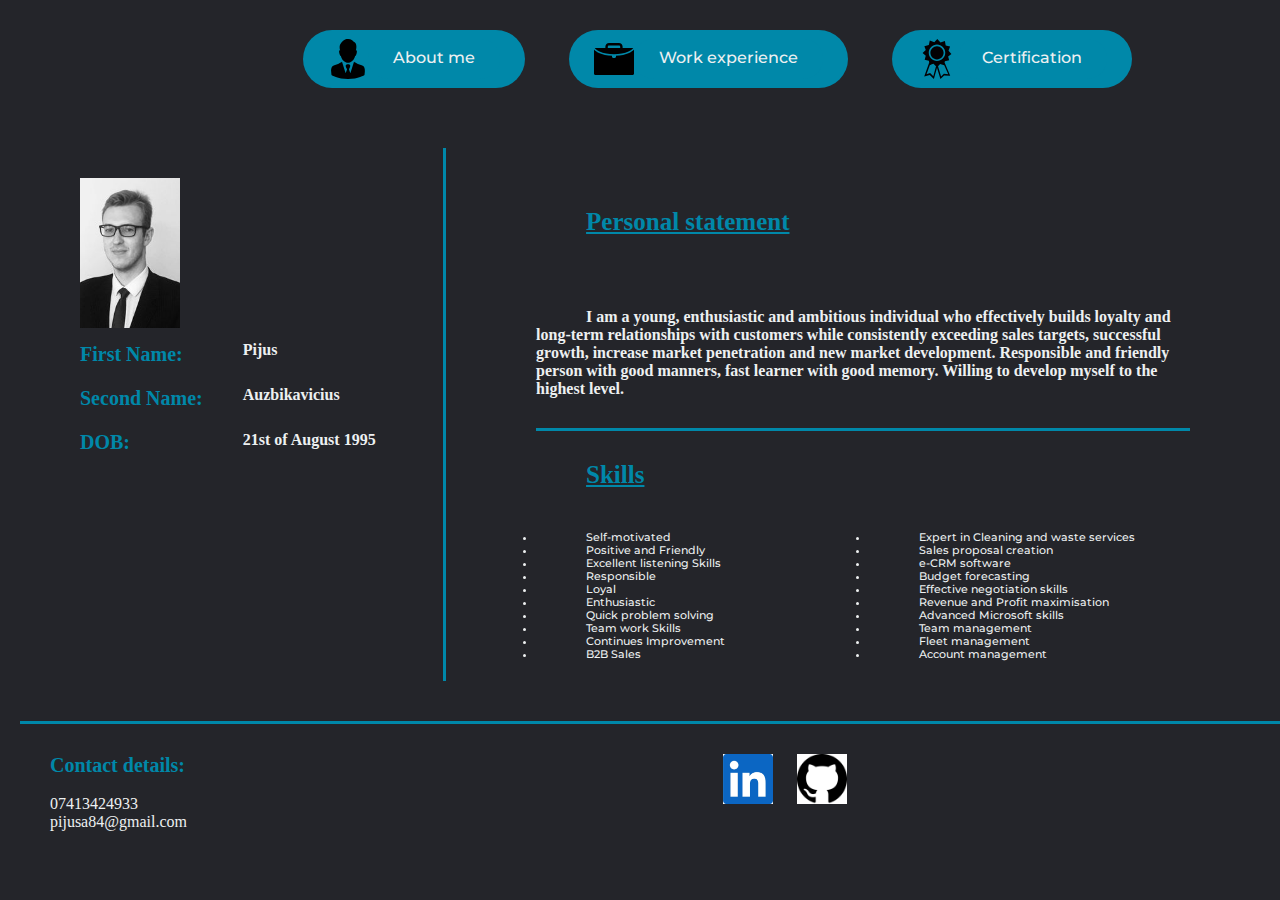
<file: index.html>
<!DOCTYPE html>
<html lang="en">
<head>
    <meta charset="UTF-8">
    <meta http-equiv="X-UA-Compatible" content="IE=edge">
    <meta name="viewport" content="width=device-width, initial-scale=1.0">
    <title>About me</title>
    <link rel="stylesheet" href="./styles.css">
</head>
<body>
    <div class="container">
        <Header>
            <nav>
                <ul class="nav_links">
                    <li >
                        <a class="button" href="./pages/about me.html"><img class="icons" src="./icons/about me.svg" alt="About me"><span>About me</span></a> 
                    </li>
                    <li>
                         <a class="button" href="./pages/work experience.html"><img class="icons" src="./icons/work experience.svg" alt="Wrok experience"><span>Work experience</span></a>
                    </li>
                    <li>
                        <a class="button" href="./pages/certification.html"><img class="icons" src="./icons/awards.svg" alt="awards"><span>Certification</span></a>
                    </li>
                </ul>
            </nav>
        </Header>
        <div class="row">
            <div class="column1">
                <div class="row">
                    <div class="columon_one_info">
                        <img src="./images/Pijus.jpg" alt="me">
                        <h2>
                        First Name: <br>
                        Second Name: <br>
                        DOB:
                        </h2>
                    </div>
                    <div class="column_one_details">
                        <h4>
                        Pijus <br>
                        Auzbikavicius <br>
                        21st of August 1995
                        </h4>
                    </div>
                </div>
            </div>
            <div class="column2">
                <b>
                <h1 class="personal">Personal statement</h1>
                <p class="statement">
                I am a young, enthusiastic and ambitious individual who effectively builds loyalty and long-term
                relationships with customers while consistently exceeding sales targets, successful growth, increase
                market penetration and new market development. Responsible and friendly person with good
                manners, fast learner with good memory. Willing to develop myself to the highest level.
                </p>
                <h1 class="skills"> Skills</h1>
                <ul class="skills_list">
                    <li>Self-motivated </li>
                    <li>Positive and Friendly</li> 
                    <li>Excellent listening Skills</li>
                    <li> Responsible</li>
                    <li>Loyal</li>
                    <li>Enthusiastic</li>
                    <li>Quick problem solving</li>
                    <li>Team work Skills</li>
                    <li>Continues Improvement</li>
                    <li>B2B Sales</li>
                    <li>Expert in Cleaning and waste services</li>
                    <li>Sales proposal creation</li>
                    <li>e-CRM software</li>
                    <li>Budget forecasting</li>
                    <li>Effective negotiation skills</li>
                    <li>Revenue and Profit maximisation</li>
                    <li>Advanced Microsoft skills</li>
                    <li>Team management</li>
                    <li>Fleet management</li>
                    <li>Account management</li>
                </ul>
                </b>
            </div>
        </div>
        <footer>
            <div class="footer_left">
                <a class="linkedin" href="https://www.linkedin.com/in/pijus-auzbikavicius-69ba94128/" target="_blank"><img class="linkedin" src="./images/linkedin.jpg" alt="linkedin"></a>
                <a class="github" href= "https://github.com/auzikas" target="_blank"><img class="github"src="./icons/github.png" alt="github"></a>
            </div>
            <div class="footer_right">
                <h6>
                    Contact details:
                </h6> <br>
                07413424933 <br>
                pijusa84@gmail.com
            </div>
        </footer>
    </div>
</body>
</html>
</file>
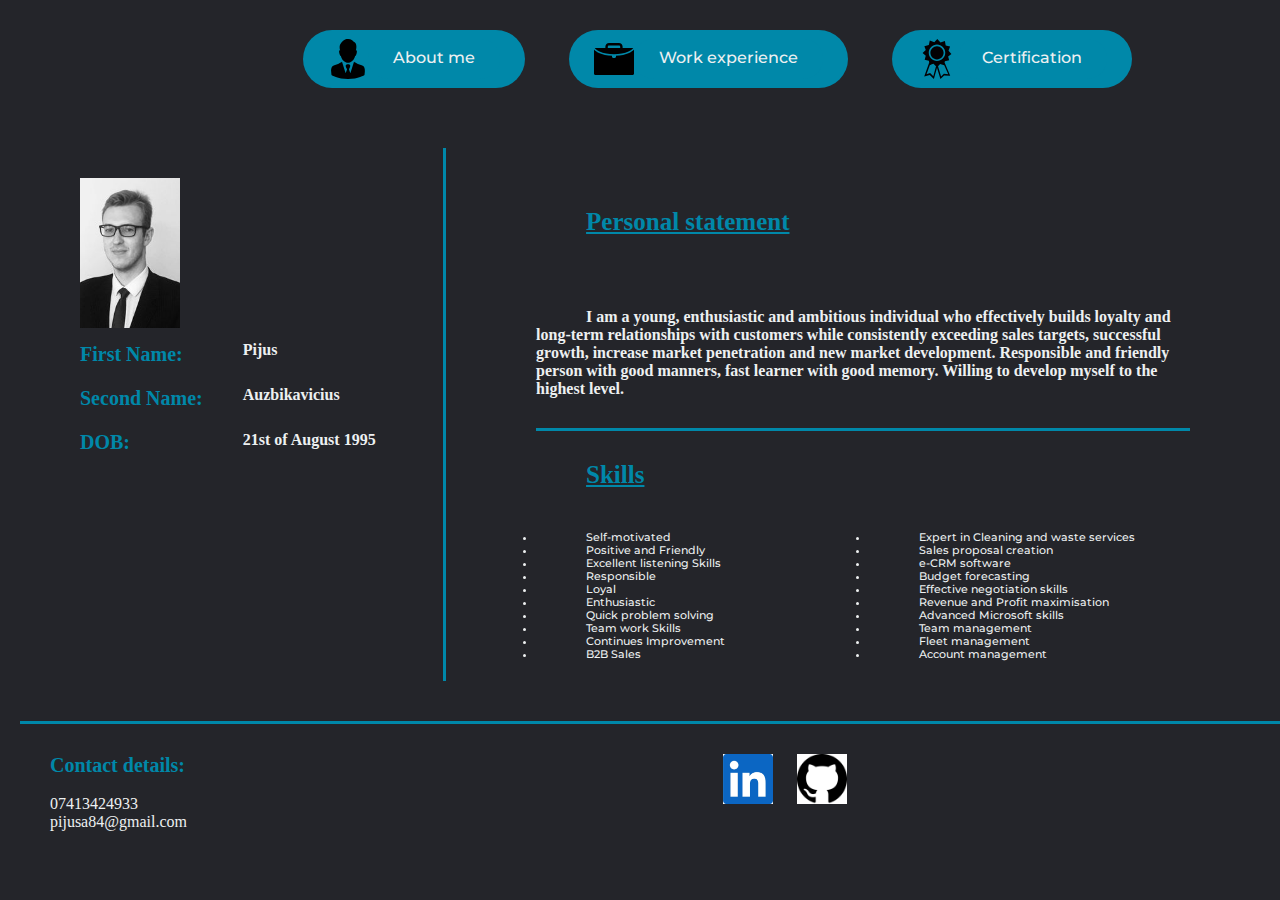
<file: pages/about me.html>
<!DOCTYPE html>
<html lang="en">
<head>
    <meta charset="UTF-8">
    <meta http-equiv="X-UA-Compatible" content="IE=edge">
    <meta name="viewport" content="width=device-width, initial-scale=1.0">
    <title>About me</title>
    <link rel="stylesheet" href="../styles_about_me.css">
</head>
<body>
    <div class="container">
        <Header>
            <nav>
                <ul class="nav_links">
                    <li >
                        <a class="button" href="./about me.html"><img class="icons" src="../icons/about me.svg" alt="About me"><span>About me</span></a> 
                    </li>
                    <li>
                         <a class="button" href="./work experience.html"><img class="icons" src="../icons/work experience.svg" alt="Wrok experience"><span>Work experience</span></a>
                    </li>
                    <li>
                        <a class="button" href="./certification.html"><img class="icons" src="../icons/awards.svg" alt="awards"><span>Certification</span></a>
                    </li>
                </ul>
            </nav>
        </Header>
        <div class="row">
            <div class="column1">
                <div class="row">
                    <div class="columon_one_info">
                        <img src="../images/Pijus.jpg" alt="me">
                        <h2>
                        First Name: <br>
                        Second Name: <br>
                        DOB:
                        </h2>
                    </div>
                    <div class="column_one_details">
                        <h4>
                        Pijus <br>
                        Auzbikavicius <br>
                        21st of August 1995
                        </h4>
                    </div>
                </div>
            </div>
            <div class="column2">
                <b>
                <h1 class="personal">Personal statement</h1>
                <p class="statement">
                I am a young, enthusiastic and ambitious individual who effectively builds loyalty and long-term
                relationships with customers while consistently exceeding sales targets, successful growth, increase
                market penetration and new market development. Responsible and friendly person with good
                manners, fast learner with good memory. Willing to develop myself to the highest level.
                </p>
                <h1 class="skills"> Skills</h1>
                <ul class="skills_list">
                    <li>Self-motivated </li>
                    <li>Positive and Friendly</li> 
                    <li>Excellent listening Skills</li>
                    <li> Responsible</li>
                    <li>Loyal</li>
                    <li>Enthusiastic</li>
                    <li>Quick problem solving</li>
                    <li>Team work Skills</li>
                    <li>Continues Improvement</li>
                    <li>B2B Sales</li>
                    <li>Expert in Cleaning and waste services</li>
                    <li>Sales proposal creation</li>
                    <li>e-CRM software</li>
                    <li>Budget forecasting</li>
                    <li>Effective negotiation skills</li>
                    <li>Revenue and Profit maximisation</li>
                    <li>Advanced Microsoft skills</li>
                    <li>Team management</li>
                    <li>Fleet management</li>
                    <li>Account management</li>
                </ul>
                </b>
            </div>
        </div>
        <footer>
            <div class="footer_left">
                <a class="linkedin" href="https://www.linkedin.com/in/pijus-auzbikavicius-69ba94128/" target="_blank"><img class="linkedin" src="../images/linkedin.jpg" alt="linkedin"></a>
                <a class="github" href= "https://github.com/auzikas" target="_blank"><img class="github"src="../icons/github.png" alt="github"></a>
            </div>
            <div class="footer_right">
                <h6>
                    Contact details:
                </h6> <br>
                07413424933 <br>
                pijusa84@gmail.com
            </div>
        </footer>
    </div>
</body>
</html>
</file>
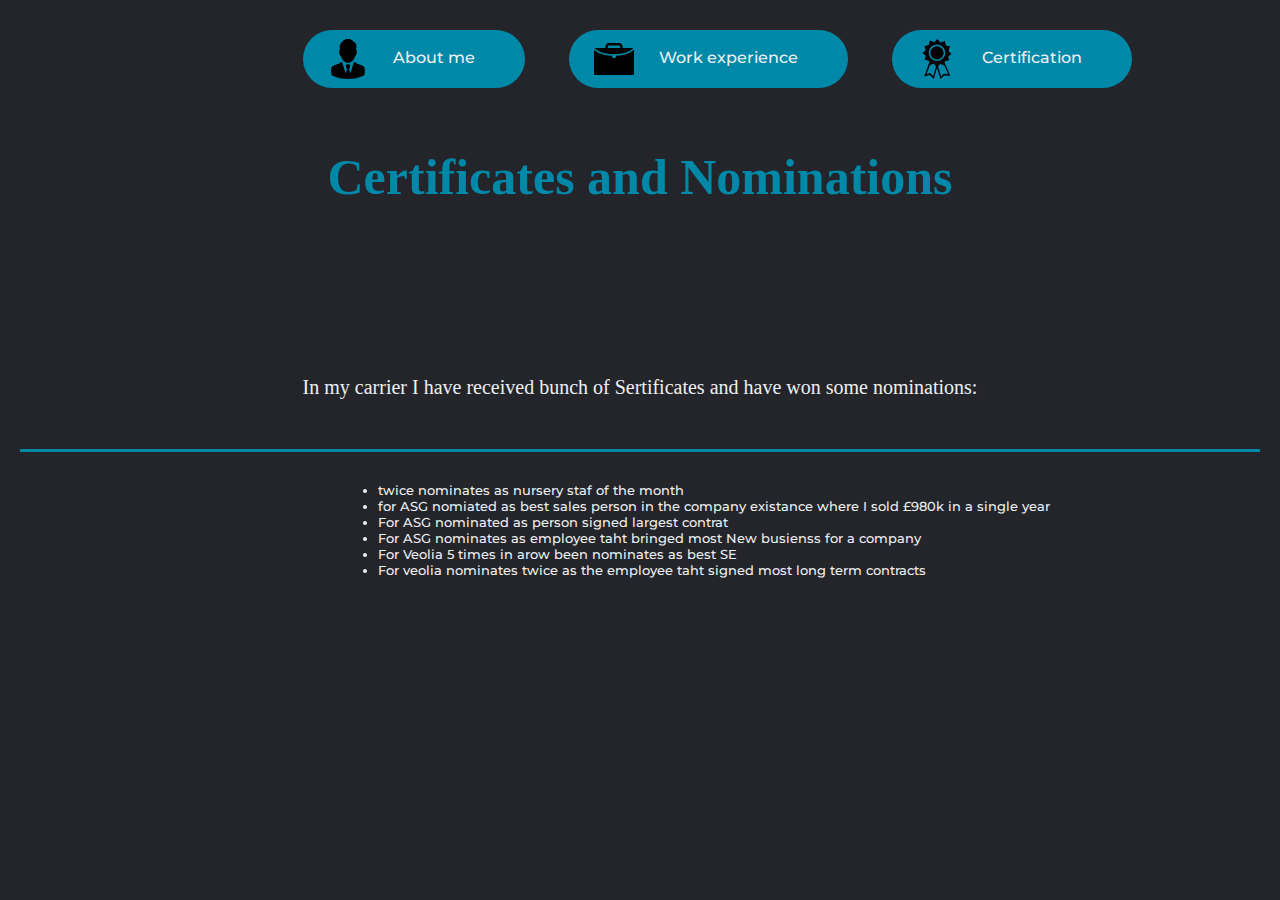
<file: pages/certification.html>
<!DOCTYPE html>
<html lang="en">
<head>
    <meta charset="UTF-8">
    <meta http-equiv="X-UA-Compatible" content="IE=edge">
    <meta name="viewport" content="width=device-width, initial-scale=1.0">
    <title>Document</title>
    <link rel="stylesheet" href="../Certification.css">
</head>
<body>
    <Header>
        <nav>
            <ul class="nav_links">
                <li >
                    <a class="button" href="./about me.html"><img class="icons" src="../icons/about me.svg" alt="About me"><span>About me</span></a> 
                </li>
                <li>
                     <a class="button" href="./work experience.html"><img class="icons" src="../icons/work experience.svg" alt="Wrok experience"><span>Work experience</span></a>
                </li>
                <li>
                    <a class="button" href="./certification.html"><img class="icons" src="../icons/awards.svg" alt="awards"><span>Certification</span></a>
                </li>
            </ul>
        </nav>
    </Header>
    <h1 class="Certificates">Certificates and Nominations</h1>
    <div class="explain">
        In my carrier I have received bunch of Sertificates and have won some nominations:
    </div>
    <ul class="list">
        <li>twice nominates as nursery staf of the month</li>
        <li>for ASG nomiated as best sales person in the company existance where I sold £980k in a single year</li>
        <li>For ASG nominated as person signed largest contrat</li>
        <li>For ASG nominates as employee taht bringed most New busienss for a company</li>
        <li>For Veolia 5 times in arow been nominates as best SE</li>
        <li>For veolia nominates twice as the employee taht signed most long term contracts</li>
    </ul>
</body>
</html>
</file>
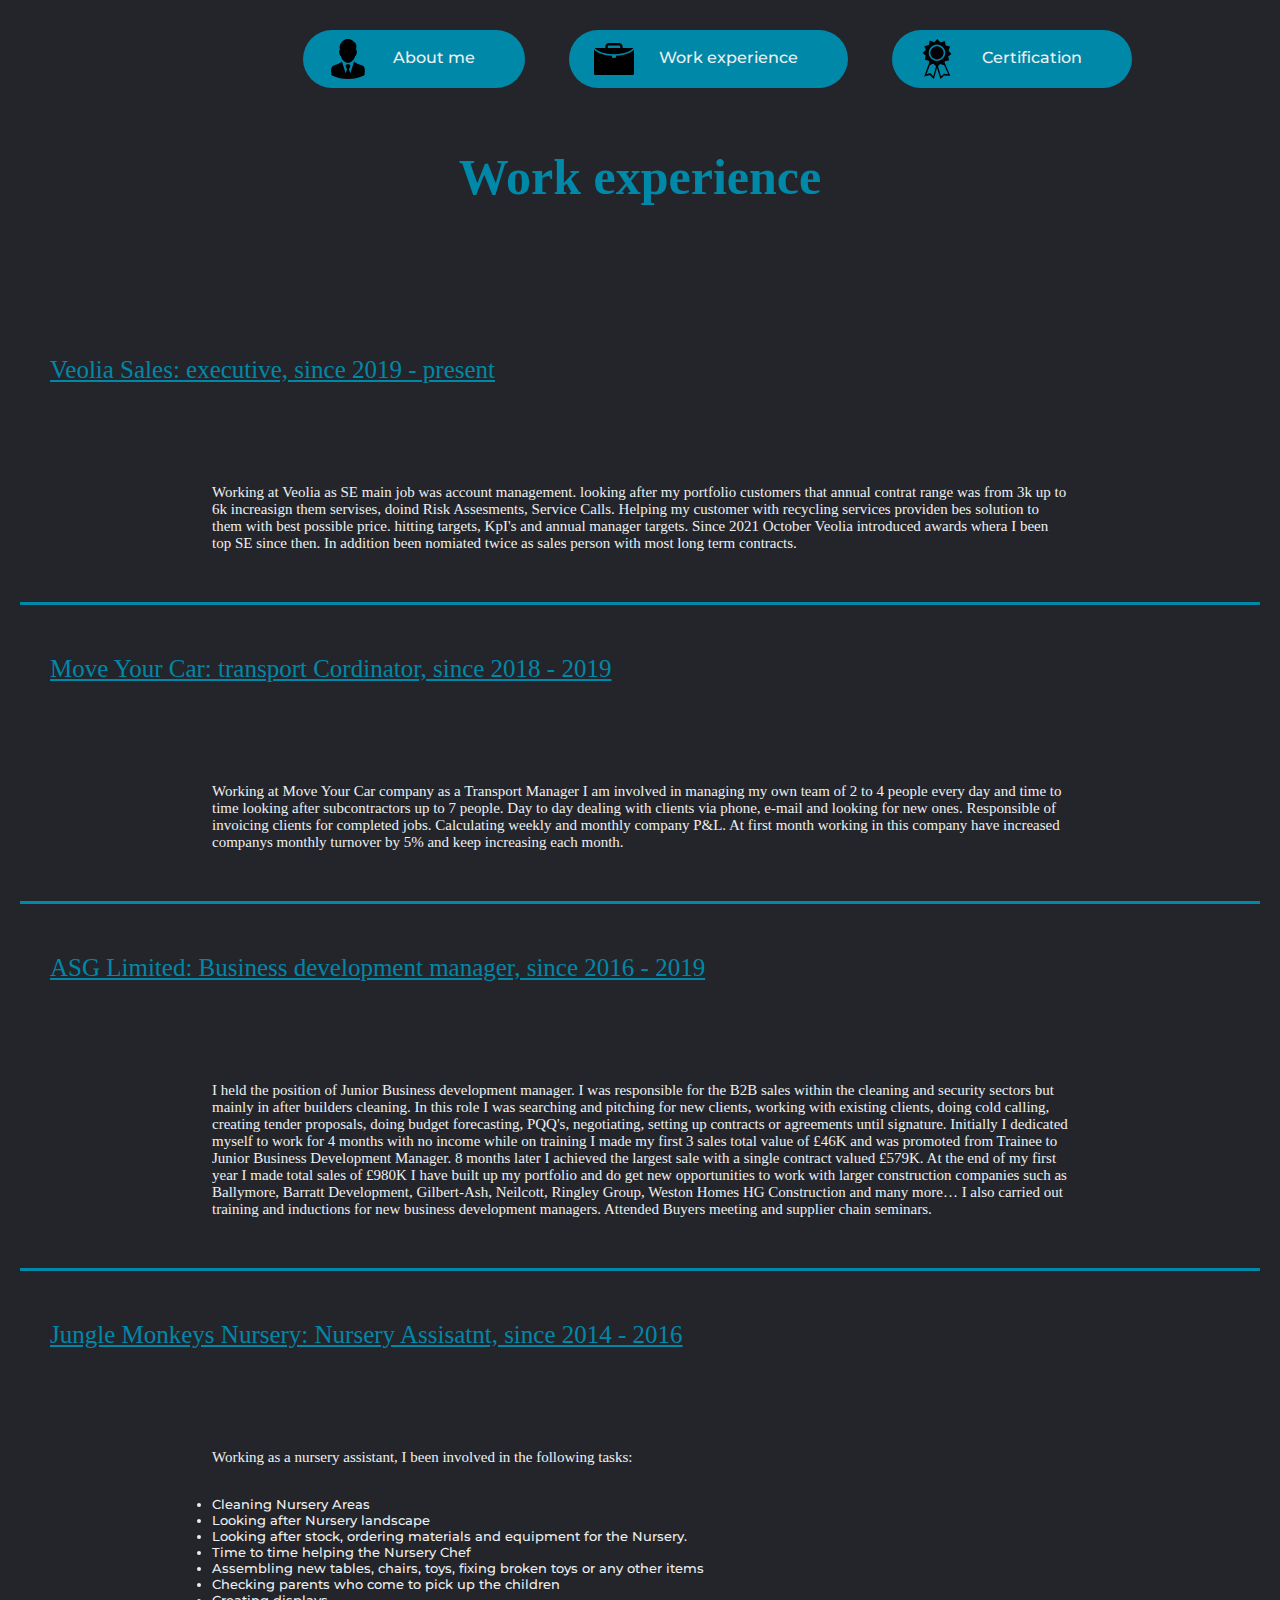
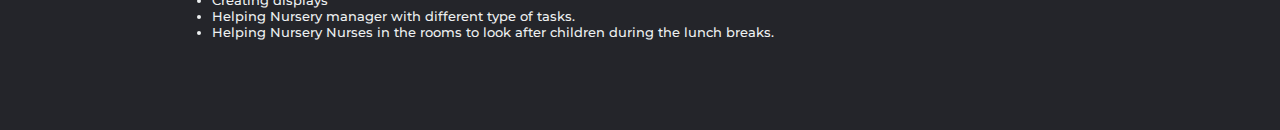
<file: pages/work experience.html>
<!DOCTYPE html>
<html lang="en">
<head>
    <meta charset="UTF-8">
    <meta http-equiv="X-UA-Compatible" content="IE=edge">
    <meta name="viewport" content="width=device-width, initial-scale=1.0">
    <title>Document</title>
    <link rel="stylesheet" href="../styles_work_experience.css">
</head>
<body>
    <Header>
        <nav>
            <ul class="nav_links">
                <li >
                    <a class="button" href="./about me.html"><img class="icons" src="../icons/about me.svg" alt="About me"><span>About me</span></a> 
                </li>
                <li>
                     <a class="button" href="./work experience.html"><img class="icons" src="../icons/work experience.svg" alt="Wrok experience"><span>Work experience</span></a>
                </li>
                <li>
                    <a class="button" href="./certification.html"><img class="icons" src="../icons/awards.svg" alt="awards"><span>Certification</span></a>
                </li>
            </ul>
        </nav>
    </Header>
    <h1 class="Work_experience"> Work experience</h1>
    <div class="jobs">
        Veolia Sales: executive, since 2019 - present
    </div>
    <p class="text"> Working at Veolia as SE main job was account management.
        looking after my portfolio customers that annual contrat range was from 3k up to 6k increasign them servises, doind Risk Assesments, Service Calls.
        Helping my customer with recycling services providen bes solution to them with best possible price.
        hitting targets, KpI's and annual manager targets. Since 2021 October Veolia introduced awards whera I been top SE since then. In addition been nomiated twice as sales person with most long term contracts.
    </p>
    <div class="jobs">
        Move Your Car: transport Cordinator, since 2018 - 2019
    </div>
    <p class="text">
        Working at Move Your Car company as a Transport Manager I am involved in managing my
        own team of 2 to 4 people every day and time to time looking after subcontractors up to 7
        people. Day to day dealing with clients via phone, e-mail and looking for new ones.
        Responsible of invoicing clients for completed jobs. Calculating weekly and monthly
        company P&L. At first month working in this company have increased companys monthly
        turnover by 5% and keep increasing each month.
    </p>
    <div class="jobs">
        ASG Limited: Business development manager, since 2016 - 2019
    </div>
    <p class="text">
        I held the position of Junior Business development manager. I was responsible for the B2B
        sales within the cleaning and security sectors but mainly in after builders cleaning. In this role
        I was searching and pitching for new clients, working with existing clients, doing cold
        calling, creating tender proposals, doing budget forecasting, PQQ's, negotiating, setting up
        contracts or agreements until signature. Initially I dedicated myself to work for 4 months with  
        no income while on training I made my first 3 sales total value of £46K and was promoted
        from Trainee to Junior Business Development Manager. 8 months later I achieved the largest
        sale with a single contract valued £579K. At the end of my first year I made total sales of
        £980K I have built up my portfolio and do get new opportunities to work with larger
        construction companies such as Ballymore, Barratt Development, Gilbert-Ash, Neilcott,
        Ringley Group, Weston Homes HG Construction and many more… I also carried out training
        and inductions for new business development managers. Attended Buyers meeting and
        supplier chain seminars.
    </p>
    <div class="jobs">
        Jungle Monkeys Nursery: Nursery Assisatnt, since 2014 - 2016
    </div>
    <p class="nursery">
        Working as a nursery assistant, I been involved in the following tasks:
        <ul class="list">
            <li> Cleaning Nursery Areas</li>
            <li>Looking after Nursery landscape</li>
            <li>Looking after stock, ordering materials and equipment for the Nursery.</li>
            <li>Time to time helping the Nursery Chef</li>
            <li>Assembling new tables, chairs, toys, fixing broken toys or any other items</li>
            <li>Checking parents who come to pick up the children</li>
            <li>Creating displays</li>
            <li>Helping Nursery manager with different type of tasks.</li>
            <li>Helping Nursery Nurses in the rooms to look after children during the lunch breaks.</li>
        </ul>
    </p>
</body>
</html>
</file>
<file: styles.css>
@import url('https://fonts.googleapis.com/css?family=Montserrat:500');

@media only screen and (max-width: 600px) {

    body{
        width: 75%;
    }
    
}

*{
    box-sizing: border-box;
    margin: 0;
    padding: 0;
    background-color: #24252a;
    color: #edf0f1;
}

.container{
    width: 100%;
    height: 100%;
}

li, a, button{
    font-family: "Montserrat", sans-serif;
    font-weight: 500;
    color: #edf0f1;
    text-decoration: none;
}

header{
    display: flex;
    justify-content: flex-end;
    align-items: center;
    padding: 30px 10%;
}

.nav_links{
    list-style: none;
}

.nav_links li {
    display: inline-block;
    padding: 0px 20px;
}

.nav_links li a{
    transition: all 0.3s ease 0s;
}

.nav_links li a:hover{
    color: #0088a9
}

.button{
    padding: 9px 25px;
    background-color: rgba(0, 136, 169, 1);
    border: none;
    border-radius: 50px;
    transition: all 0.3s ease 0s;
    cursor: pointer;
    display: flex;
    
}

.buttom:hover{
    background-color: rgba(0, 136, 169, 0.8);
}

span{
    padding: 9px 25px;
    background-color: rgba(0, 136, 169, 1);
    border: none;
    border-radius: 50px;
    transition: all 0.3s ease 0s;
    cursor: pointer;
    display: flex; 
}

.icons {
    width: 40px;
    height: 40px;
    background-color: rgba(0, 136, 169, 1);
}

.row {
    content: "";
    display: flex;
    margin: 40px;
    margin-top: 30px;
    column-gap: 40px;
}

.column1 {
    display: flex;
    width: 35%;
    border-right-style: solid;
    border-right-color: rgba(0, 136, 169, 1);
}

.column2 {
    display: flex;
    width: 65%;
}

img {
    width: 100px;
    height: 150px;
}

h2 {
    color: #0088a9;
    text-align: left;
    font-size: 20px;
    line-height: 2.2;
}
h4 {
    line-height: 2.8;
    text-align: left;
    padding-top: 150px;
}

h1 {
    text-align: left;
    display: flex;
    margin-left: 0;
    height: 100px;
    width: 100%;
    color:#0088a9;
    text-decoration: underline;
    text-decoration-color:#0088a9;
}

b {
    text-indent: 50px;
    margin: 20px;
    padding-left: 30px;
    padding-right: 30px;
    padding-top: 40px;
}

.statement{
    padding-bottom: 30px;
    border-bottom-style: solid;
    border-bottom-color: rgba(0, 136, 169, 1);
}

.skills{
    padding-top: 30px;
}


footer { 
    width: 100%;
    height: fit-content;
    margin: 20px;
    padding: 30px;
    border-top-style: solid;
    border-top-color: rgba(0, 136, 169, 1);
}

.footer_right { 
    width: 47%; 
    float: left; 
    display: block; 
    height: fit-content;
}

.footer_left { 
    width: 47%; 
    display: inline-block; 
    height: fit-content;
    padding-left: 100px;
    
}

h6{
    color: #0088a9;
    text-align: left;
    font-size: 20px;
}

.linkedin {
    width: 50px;
    height: 50px;
    display: inline-block;
}

.github{
    width: 50px;
    height: 50px;
    display: inline-block;
    margin-left: 10px;
}

.skills_list{
    column-count: 2;
    font-size: 10.5px;
}

.skills, .personal {
    font-size: 25px;
}
</file>
<file: styles_about_me.css>
@import url('https://fonts.googleapis.com/css?family=Montserrat:500');

@media only screen and (max-width: 600px) {

    body{
        width: 75%;
    }
    
}

*{
    box-sizing: border-box;
    margin: 0;
    padding: 0;
    background-color: #24252a;
    color: #edf0f1;
}

.container{
    width: 100%;
    height: 100%;
}

li, a, button{
    font-family: "Montserrat", sans-serif;
    font-weight: 500;
    color: #edf0f1;
    text-decoration: none;
}

header{
    display: flex;
    justify-content: flex-end;
    align-items: center;
    padding: 30px 10%;
}

.nav_links{
    list-style: none;
}

.nav_links li {
    display: inline-block;
    padding: 0px 20px;
}

.nav_links li a{
    transition: all 0.3s ease 0s;
}

.nav_links li a:hover{
    color: #0088a9
}

.button{
    padding: 9px 25px;
    background-color: rgba(0, 136, 169, 1);
    border: none;
    border-radius: 50px;
    transition: all 0.3s ease 0s;
    cursor: pointer;
    display: flex;
    
}

.buttom:hover{
    background-color: rgba(0, 136, 169, 0.8);
}

span{
    padding: 9px 25px;
    background-color: rgba(0, 136, 169, 1);
    border: none;
    border-radius: 50px;
    transition: all 0.3s ease 0s;
    cursor: pointer;
    display: flex; 
}

.icons {
    width: 40px;
    height: 40px;
    background-color: rgba(0, 136, 169, 1);
}

.row {
    content: "";
    display: flex;
    margin: 40px;
    margin-top: 30px;
    column-gap: 40px;
}

.column1 {
    display: flex;
    width: 35%;
    border-right-style: solid;
    border-right-color: rgba(0, 136, 169, 1);
}

.column2 {
    display: flex;
    width: 65%;
}

img {
    width: 100px;
    height: 150px;
}

h2 {
    color: #0088a9;
    text-align: left;
    font-size: 20px;
    line-height: 2.2;
}
h4 {
    line-height: 2.8;
    text-align: left;
    padding-top: 150px;
}

h1 {
    text-align: left;
    display: flex;
    margin-left: 0;
    height: 100px;
    width: 100%;
    color:#0088a9;
    text-decoration: underline;
    text-decoration-color:#0088a9;
}

b {
    text-indent: 50px;
    margin: 20px;
    padding-left: 30px;
    padding-right: 30px;
    padding-top: 40px;
}

.statement{
    padding-bottom: 30px;
    border-bottom-style: solid;
    border-bottom-color: rgba(0, 136, 169, 1);
}

.skills{
    padding-top: 30px;
}


footer { 
    width: 100%;
    height: fit-content;
    margin: 20px;
    padding: 30px;
    border-top-style: solid;
    border-top-color: rgba(0, 136, 169, 1);
}

.footer_right { 
    width: 47%; 
    float: left; 
    display: block; 
    height: fit-content;
}

.footer_left { 
    width: 47%; 
    display: inline-block; 
    height: fit-content;
    padding-left: 100px;
    
}

h6{
    color: #0088a9;
    text-align: left;
    font-size: 20px;
}

.linkedin {
    width: 50px;
    height: 50px;
    display: inline-block;
}

.github{
    width: 50px;
    height: 50px;
    display: inline-block;
    margin-left: 10px;
}

.skills_list{
    column-count: 2;
    font-size: 10.5px;
}

.skills, .personal {
    font-size: 25px;
}
</file>
<file: Certification.css>
@import url('https://fonts.googleapis.com/css?family=Montserrat:500');

@media only screen and (max-width: 600px) {

    body{
        width: 75%;
    }
    
}

*{
    box-sizing: border-box;
    margin: 0;
    padding: 0;
    background-color: #24252a;
    color: #edf0f1;
}

li, a, button{
    font-family: "Montserrat", sans-serif;
    font-weight: 500;
    color: #edf0f1;
    text-decoration: none;
}

header{
    display: flex;
    justify-content: flex-end;
    padding: 30px 10%;
}

.nav_links{
    list-style: none;
}

.nav_links li {
    display: inline-block;
    padding: 0px 20px;
}

.nav_links li a{
    transition: all 0.3s ease 0s;
}

.nav_links li a:hover{
    color: #0088a9
}

.button{
    padding: 9px 25px;
    background-color: rgba(0, 136, 169, 1);
    border: none;
    border-radius: 50px;
    transition: all 0.3s ease 0s;
    cursor: pointer;
    display: flex;
    
}

.buttom:hover{
    background-color: rgba(0, 136, 169, 0.8);
}

span{
    padding: 9px 25px;
    background-color: rgba(0, 136, 169, 1);
    border: none;
    border-radius: 50px;
    transition: all 0.3s ease 0s;
    cursor: pointer;
    display: flex; 
}

.icons {
    width: 40px;
    height: 40px;
    background-color: rgba(0, 136, 169, 1);
}

.Certificates {
    justify-content: center;
    display: flex;
    margin: 0;
    color:#0088a9;
    text-decoration: None;
    text-decoration-color:#0088a9;
    padding-top: 30px;
    padding-bottom: 100px;
    font-size: 50px;
}

.explain{
    justify-content: center;
    display: flex;
    margin: 20px;
    padding: 50px;
    padding-left: 15%;
    padding-right: 15%;
    border-bottom-style: solid;
    border-bottom-color: rgba(0, 136, 169, 1);
    font-size: 20px;
}

.list{
    display:block;
    margin: 20px;
    font-size: 13px;
    padding-top: 10px;
    padding-left: 28%;
    padding-right: 15%;
    padding-bottom: 70px;
}
</file>
<file: styles_work_experience.css>
@import url('https://fonts.googleapis.com/css?family=Montserrat:500');

@media only screen and (max-width: 600px) {

    body{
        width: 75%;
    }
    
}

*{
    box-sizing: border-box;
    margin: 0;
    padding: 0;
    background-color: #24252a;
    color: #edf0f1;
}

li, a, button{
    font-family: "Montserrat", sans-serif;
    font-weight: 500;
    color: #edf0f1;
    text-decoration: none;
}

header{
    display: flex;
    justify-content: flex-end;
    padding: 30px 10%;
}

.nav_links{
    list-style: none;
}

.nav_links li {
    display: inline-block;
    padding: 0px 20px;
}

.nav_links li a{
    transition: all 0.3s ease 0s;
}

.nav_links li a:hover{
    color: #0088a9
}

.button{
    padding: 9px 25px;
    background-color: rgba(0, 136, 169, 1);
    border: none;
    border-radius: 50px;
    transition: all 0.3s ease 0s;
    cursor: pointer;
    display: flex;
    
}

.buttom:hover{
    background-color: rgba(0, 136, 169, 0.8);
}

span{
    padding: 9px 25px;
    background-color: rgba(0, 136, 169, 1);
    border: none;
    border-radius: 50px;
    transition: all 0.3s ease 0s;
    cursor: pointer;
    display: flex; 
}

.icons {
    width: 40px;
    height: 40px;
    background-color: rgba(0, 136, 169, 1);
}

.Work_experience {
    justify-content: center;
    display: flex;
    margin: 0;
    color:#0088a9;
    text-decoration: None;
    text-decoration-color:#0088a9;
    padding-top: 30px;
    padding-bottom: 100px;
    font-size: 50px;
}

.jobs{
    justify-content: flex-start;
    display: flex;
    margin: 20px;
    color:#0088a9;
    text-decoration: underline;
    text-decoration-color:#0088a9;
    padding: 30px;
    font-size: 25px;
}

.text {
    justify-content: center;
    display: flex;
    margin: 20px;
    font-size: 13px;
    padding: 50px;
    padding-left: 15%;
    padding-right: 15%;
    border-bottom-style: solid;
    border-bottom-color: rgba(0, 136, 169, 1);
    font-size: 15px;
}

.nursery {
    justify-content: flex-start;
    display: flex;
    margin: 20px;
    padding-top: 50px;
    padding-left: 15%;
    padding-right: 15%;
    font-size: 15px;
}

.list{
    display:block;
    margin: 20px;
    font-size: 13px;
    padding-top: 10px;
    padding-left: 15%;
    padding-right: 15%;
    padding-bottom: 70px;
    justify-content: center;
}
</file>
